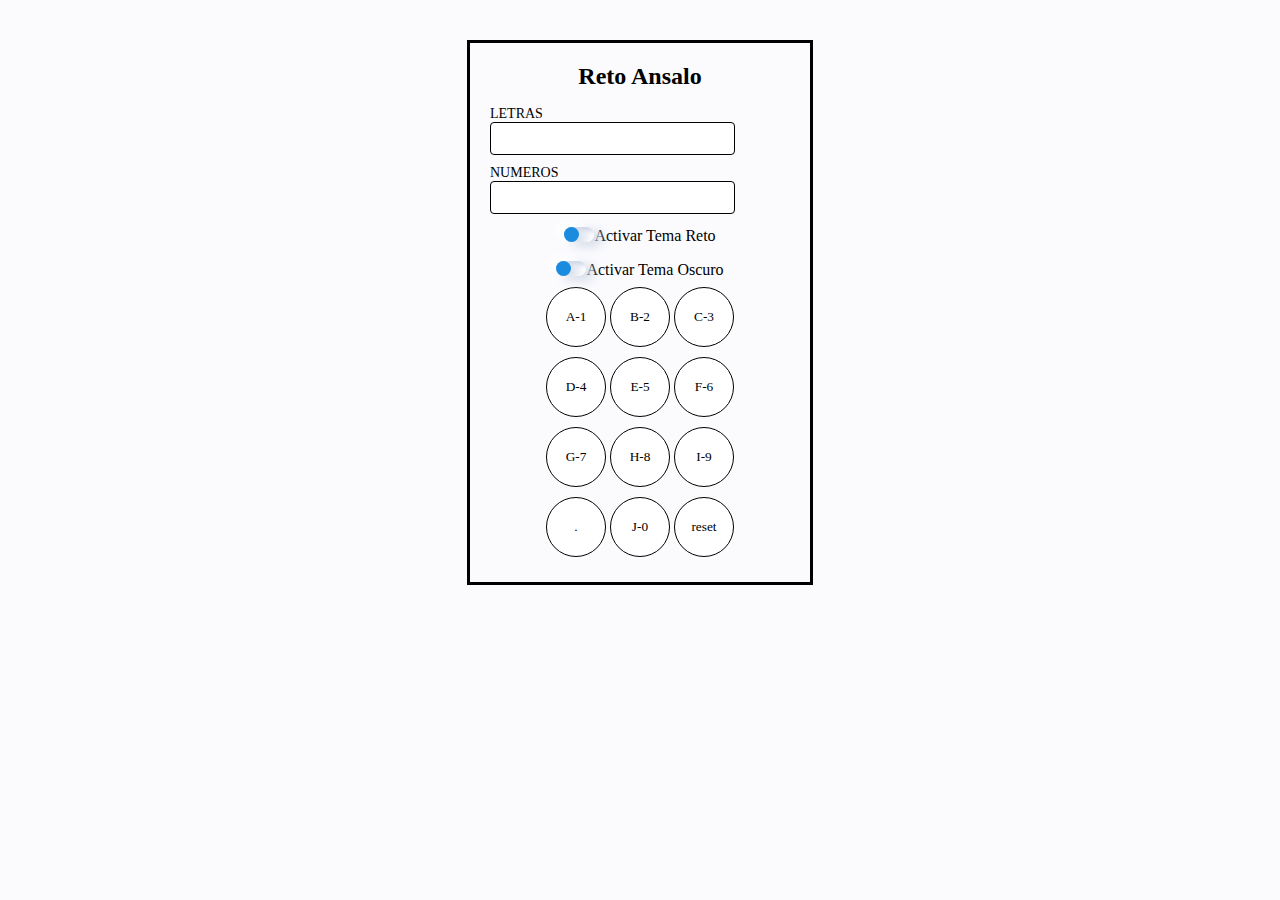
<file: index.html>
<!DOCTYPE html>
<html lang="en">
<!---------------------------------- INICIO DE HEAD (ENCABEZADO O LINK)--------------------------------------->

<head>
    <meta charset="UTF-8">
    <meta name="viewport" content="width=device-width, initial-scale=1.0">
    <link rel="icon" type="image/x-icon" href="./assets/img/SOLO EL FENIX.svg" />
    <link rel="stylesheet" href="./assets/style/ansalo.css">
    <title>ANSALO-YiselG</title>
    <script src="./assets/js/ansalo.js"></script>

</head>
<!------------------------------------ FIN DE HEAD (ENCABEZADO O LINK)----------------------------------------->

<body class="tema">


    <div class="contenido">
        <h2 class="tema">Reto Ansalo</h2>

        <div class="campos">
            <label>LETRAS</label>
            <input type="text" id="letrasInput">
        </div>
        <div class="campos">
            <label>NUMEROS</label>
            <input type="text" id="numerosInput">
        </div>

        <div>
            <!-- <label class="label1">
                <div class="toggle">
                    <input class="toggle-state" type="checkbox" id="reto" value="check" />
                    <div class="indicator"></div>
                </div>
                <div class="label-text">Activar Tema Reto</div>
            </label>

            <label class="label1">
                <div class="toggle">
                    <input class="toggle-state" type="checkbox" id="oscuro" value="check" />
                    <div class="indicator"></div>
                </div>
                <div class="label-text">Tema Oscuro</div>
            </label> -->


            <label class="label1">
                <div class="toggle">
                    <input class="toggle-state"  type="checkbox" id="customSwitch1" onclick="toggleTheme()">
                    <div class="indicator"></div>
                </div>
                <div class="custom-control-label tema" for="customSwitch1">Activar Tema Reto</div>
            </label>

            <label class="label1">
                <div class="toggle">
                    <input class="toggle-state"  type="checkbox" id="customSwitch2" onclick="toggleThemeOscuro()">
                    <div class="indicator"></div>
                </div>
                <div class="custom-control-label tema" for="customSwitch2">Activar Tema Oscuro</div>
            </label>

        </div>
        <div class="es">
            <button id="a1" onclick="imprimirvalor(1)">A-1</button>
            <button id="b2" onclick="imprimirvalor(2)">B-2</button>
            <button id="c3" onclick="imprimirvalor(3)">C-3</button>
        </div>
        <div class="es">
            <button id="d4" onclick="imprimirvalor(4)">D-4</button>
            <button id="e5" onclick="imprimirvalor(5)">E-5</button>
            <button id="f6" onclick="imprimirvalor(6)">F-6</button>
        </div>
        <div class="es">
            <button id="g7" onclick="imprimirvalor(7)">G-7</button>
            <button id="h8" onclick="imprimirvalor(8)">H-8</button>
            <button id="i9" onclick="imprimirvalor(9)">I-9</button>
        </div>

        <div class="es">
            <button id="pt" onclick="pto()">.</button>
            <button id="j-0" onclick="imprimirvalor(10)">J-0</button>
            <button id="i9" onclick="reset()">reset</button>
        </div>


    </div>


</body>

</html>
</file>
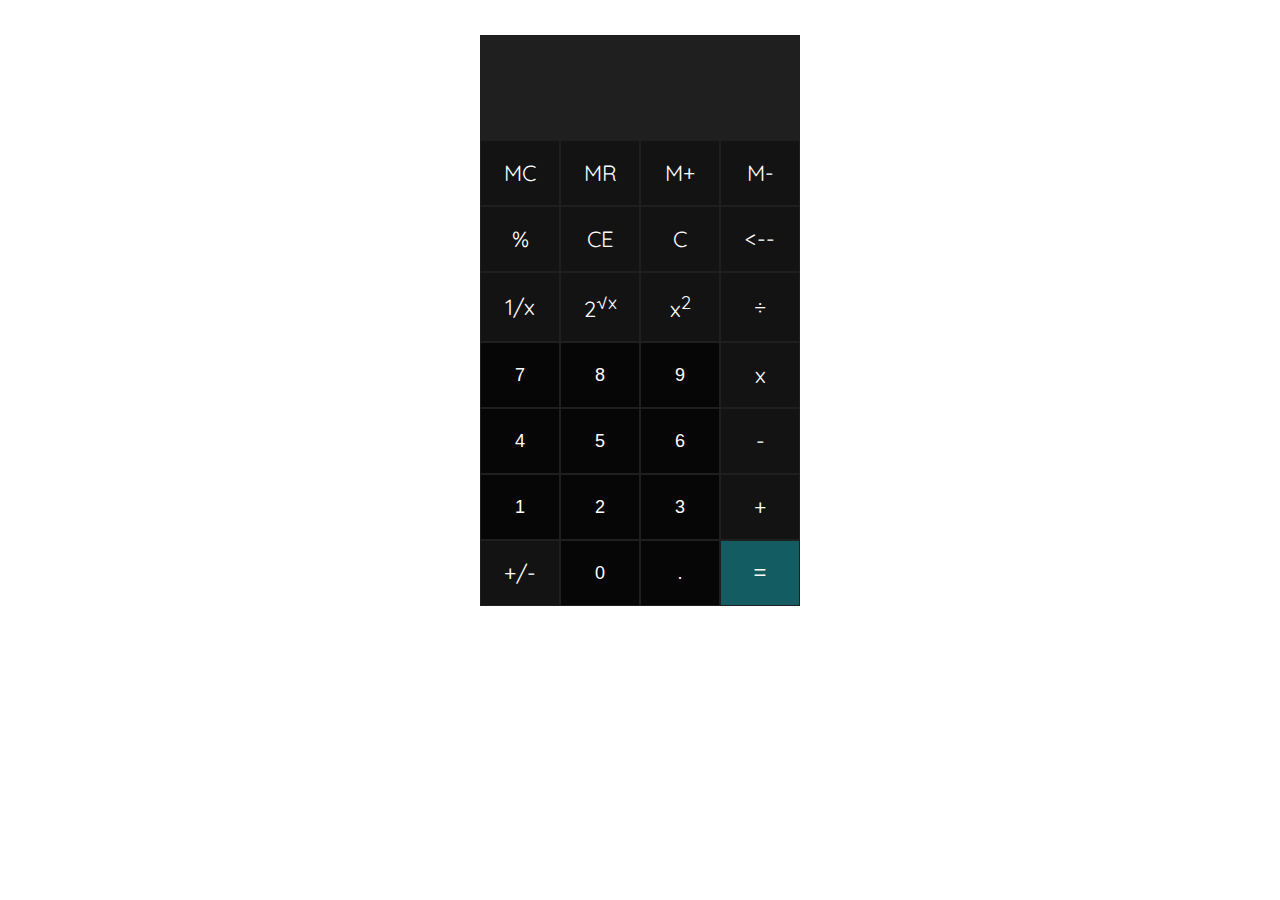
<file: assets/pages/calculadora.html>
<!DOCTYPE html>
<html lang="en">
  <head>
    <meta charset="UTF-8" />
    <meta name="viewport" content="width=device-width, initial-scale=1.0" />
    <link rel="icon" href="../img/logo.png" />
    <title>Calculator</title>
    <link rel="stylesheet" href="../style/calculadora.css" />
  </head>
  <body>

    <div class="container">
      <div class="board">
          <p class="board-text"></p>
      </div>
      <div class="buttons">
        <button class="btn btn-operator">MC</button>
        <button class="btn btn-operator">MR</button>
        <button class="btn btn-operator">M+</button>
        <button class="btn btn-operator">M-</button>
        

        <button class="btn btn-operator">%</button>
        <button class="btn btn-operator btn-clear">CE</button>
        <button class="btn btn-operator btn-clear">C</button>
        <button class="btn btn-operator btn-delete"><--<i class="fa fa-arrow-circle-left"></i></button>
        
        <button class="btn btn-operator">1/x</button>
        <button class="btn btn-operator">2<sup>√x</sup></i></button>
        <button class="btn btn-operator">x<sup>2</sup></i></button>
        <button class="btn btn-operator">÷</button>


        <button class="btn btn-number">7</button>
        <button class="btn btn-number">8</button>
        <button class="btn btn-number">9</button>
        <button class="btn btn-operator">x</button>


        <button class="btn btn-number">4</button>
        <button class="btn btn-number">5</button>
        <button class="btn btn-number">6</button>
        <button class="btn btn-operator">-</button>


        <button class="btn btn-number">1</button>
        <button class="btn btn-number">2</button>
        <button class="btn btn-number">3</button>
        <button class="btn btn-operator sum">+</button>


        <button class="btn btn-operator">+/-</button>
        <button class="btn btn-number">0</button>
        <button class="btn btn-number">.</button>
        <button class="btn btn-equal">=</button>
      </div>
    </div>
    <script src="../js/calculadora.js"></script>
  </body>
</html>
</file>
<file: assets/style/ansalo.css>
* {
  padding: 0px;
  margin: 0px;
  font-family: cursive;
}

.body {
  color: var(--font-color);
  background-image: var(--background-image);
  background-repeat: no-repeat;
  background-size: cover;
  background-position: center center;
  font-family: Arial, Helvetica, sans-serif;
}

.tema {
  background: var(--color-secondary);
  color: var(--font-color);
  background-image: var(--background-image);
  background-repeat: no-repeat;
}

.contenido {
  width: 300px;
  border: 3px solid black;
  margin: 40px auto 0 auto;
  padding: 20px;
  /* background-color: white; */
}

h2 {
  text-align: center;
  margin-bottom: 16px;
  color: var(--font-color);
}

.es {
  padding: 5px;
  text-align: center;
}
.campos {
  font-size: 14px;
  font-weight: 500;
  margin-top: 10px;
}

.campos > input {
  font-size: 18px;
  padding: 5px 10px;
  /*  background-color: #fff; */
  border: 1px solid black;
  border-radius: 4px;
}

button {
  padding: 4px;
  width: 60px;
  height: 60px;
  border-radius: 100%;
  border: 1px solid black;
  transition: 0.4s all;
  background-color: #fff;
}

/*-------- Switches------- */
.label1 {
  display: flex;
  justify-content: center;

  margin: 10px auto 0 auto;
  padding: 3px;
}

.label-text {
  margin-left: 16px;
}

.toggle {
  isolation: isolate;
  position: relative;
  height: 15px;
  width: 30px;
  border-radius: 15px;
  overflow: hidden;
  box-shadow: -8px -4px 8px 0px #ffffff, 8px 4px 12px 0px #d1d9e6,
    4px 4px 4px 0px #d1d9e6 inset, -4px -4px 4px 0px #ffffff inset;
}

.toggle-state {
  display: none;
}

.indicator {
  height: 100%;
  width: 200%;
  background: #1b8be0;
  border-radius: 15px;
  transform: translate3d(-75%, 0, 0);
  transition: transform 0.4s cubic-bezier(0.85, 0.05, 0.18, 1.35);
  box-shadow: -8px -4px 8px 0px #ffffff, 8px 4px 12px 0px #d1d9e6;
}

.toggle-state:checked ~ .indicator {
  transform: translate3d(25%, 0, 0);
}

/* temas */

.theme-retro {
  --color-primary: #0060df;
  --color-secondary: #fbfbfe;
  --color-accent: #fd6f53;
  --font-color: #ffffff;
  --background-image: url("../img/oscuro.jpg");
}

.theme-light {
  --color-primary: #0060df;
  --color-secondary: #fbfbfe;
  --color-accent: #fd6f53;
  --font-color: #000000;
 
}
.theme-dark {
  --color-primary: #0060df;
  --color-secondary: #fbfbfe;
  --color-accent: #fd6f53;
  --font-color: #ffffff;  
  --background-image: url("../img/greed.jpg");
}
</file>
<file: assets/style/calculadora.css>
@import url("https://fonts.googleapis.com/css?family=Quicksand&display=swap");
* {
  -webkit-box-sizing: border-box;
          box-sizing: border-box;
}

.container {
  width: 320px;
  margin: 0 auto;
}

.container .board {
  background-color: #1F1F1F;
  height: 105px;
}

.container .board p {
  display: block;
  width: 100%;
  text-align: right;
  padding: 65px 5px 0 0;
  font-family: arial;
  font-size: 35px;
  font-weight: 150;
  color: white;
}

.container .buttons {
  display: -ms-grid;
  display: grid;
  -ms-grid-columns: (1fr)[4];
      grid-template-columns: repeat(4, 1fr);
}

.container .buttons button {
  border: 1px solid #1F1F1F;
  color: white;
  padding: 18px;
  font-size: 18px;
}


.container .buttons .btn-number {
  background-color: #060606;
}

.container .buttons .btn-number:hover {
  background-color: #343534;
}

.container .buttons .btn-operator {
  background-color: #131313;
  font-family: 'Quicksand', sans-serif;
  font-size: 22px;
}

.container .buttons .btn-operator:hover {
  background-color: #343534;
}

.container .buttons .btn-equal {
  background-color: #135C61;
  font-weight: 'Quicksand', sans-serif;
  font-size: 22px;
}

.container .buttons .btn-equal:hover {
  background-color: #07c1e2;
}
/*# sourceMappingURL=main.css.map */
</file>
